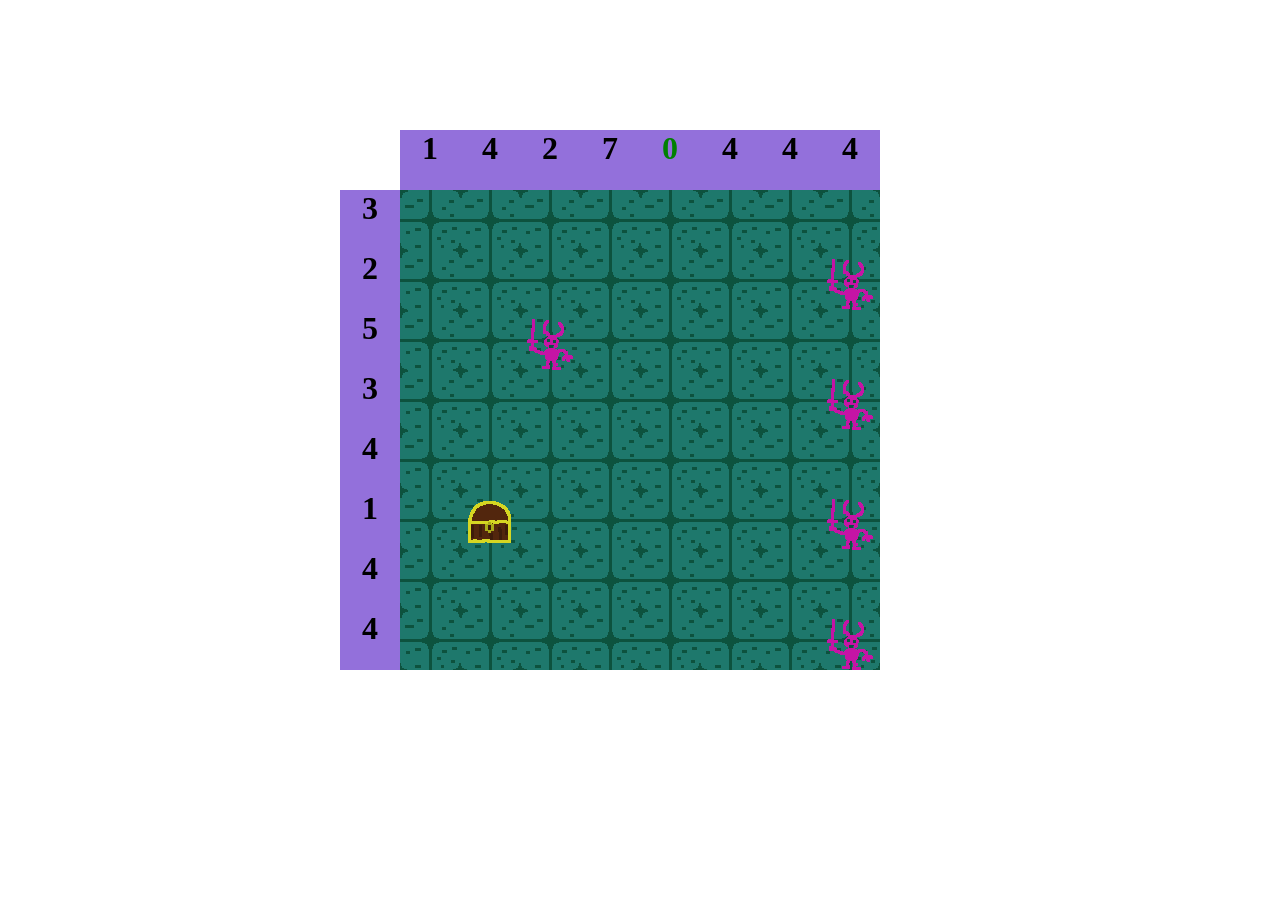
<file: index.html>
<!DOCTYPE html>
<html lang="en">
<head>
    <meta charset="UTF-8">
    <meta http-equiv="X-UA-Compatible" content="IE=edge">
    <meta name="viewport" content="width=device-width, initial-scale=1.0">
    <title>Dungeons & Diagrams</title>
    <link rel="stylesheet" href="css/index.css"/>
</head>
<body>
    <div id="container"></div>

    <script src="js/bundle/bundle.prod.js"></script>
    <script>
        diagrams.core.run()
    </script>
</body>
</html>
</file>
<file: css/index.css>
/* TODO: Copy this into specific class rules */
* {
    user-select: none;
}

html,
body {
    margin: 0;
    padding: 0;
}

#container {
    position: absolute;
    width: 100%;
    height: 100%;

    display: flex;
    justify-content: center;
    align-items: center;
}

.ui {
    position: absolute;
    left: auto;
    top: auto;
}

.win-banner {
    display: inline-block;
    width: 480px;
    height: 40px;

    position: relative;
    margin: 0 auto;
    text-align: center;

    background-color: lightseagreen;
    color: lightyellow;
}

.hints {
    position: absolute;

    width: 560px;
    height: 560px;

    top: -60px;
    left: 0;
}

.h-hints {
    position: relative;
    top: 0;
    left: 0;

    width: 480px;
    height: 60px;

    display: flex;
    justify-content: space-evenly;
}

.v-hints {
    position: absolute;
    top: 60px;
    left: -60px;

    width: 60px;
    height: 480px;

    display: flex;
    flex-direction: column;
    justify-content: space-evenly;
}

.h-hints>*,
.v-hints>* {
    width: 60px;
    height: 60px;
    text-align: center;

    background-color: mediumpurple;
    margin: 0;
}

.grid {
    background-color: red;
    width: 480px;
    height: 480px;

    display: flex;
    flex-direction: column;
    justify-content: space-evenly;
}

.row {
    background-color: green;

    display: flex;
    justify-content: space-evenly;
}

.cell {
    background-color: blue;

    width: 60px;
    height: 60px;
}

.floor {
    position: relative;
    top: 0;
    left: 0;
}

.marker {
    position: relative;
    top: -64px;
    left: 0;

    z-index: 1;
}
</file>
